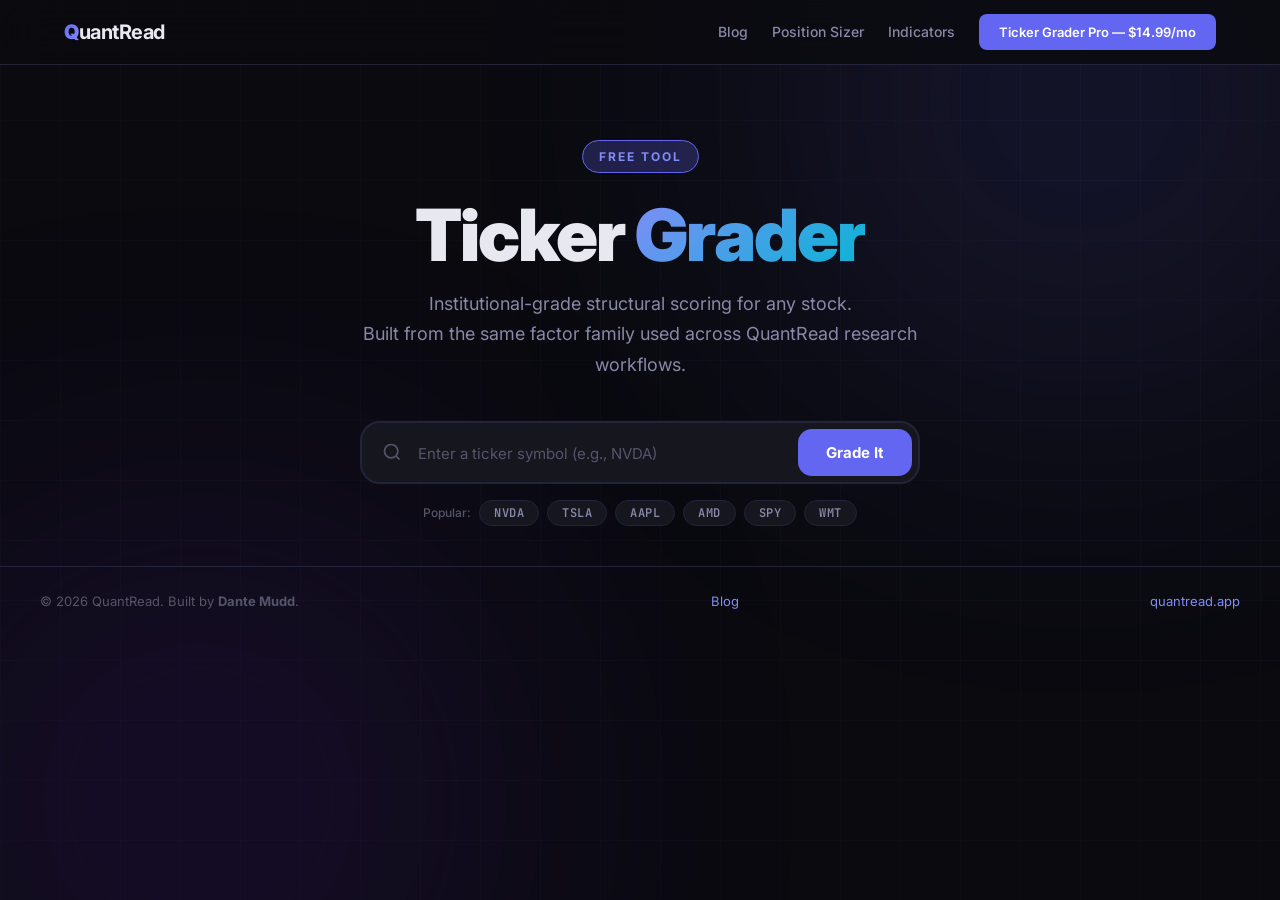
<file: static/index.html>
<!DOCTYPE html>
<html lang="en">
<head>
    <meta charset="UTF-8">
    <meta name="viewport" content="width=device-width, initial-scale=1.0">
    <title>QuantRead Ticker Grader — Free Stock Analysis Tool</title>
    <meta name="description" content="Grade any stock with an institutional-grade structural score. 3 free grades daily using the same factor family as QuantRead research workflows. EMA Ribbon, RVOL, RSI, ATR analysis in seconds.">
    <link rel="preconnect" href="https://fonts.googleapis.com">
    <link href="https://fonts.googleapis.com/css2?family=Inter:wght@300;400;500;600;700;800;900&family=JetBrains+Mono:wght@400;500;600&display=swap" rel="stylesheet">
    <link rel="stylesheet" href="/static/style.css?v=3">
</head>
<body>
    <!-- Background Effects -->
    <div class="bg-grid"></div>
    <div class="bg-glow bg-glow-1"></div>
    <div class="bg-glow bg-glow-2"></div>

    <!-- Nav -->
    <nav class="nav" id="nav">
        <div class="nav-inner">
            <a href="https://quantread.app" class="nav-logo">
                <span class="logo-q">Q</span>uantRead
            </a>
            <div class="nav-links">
                <a href="/blog" class="nav-link">Blog</a>
                <a href="https://quantread-position-sizer.onrender.com" class="nav-link">Position Sizer</a>
                <a href="https://quantread.app/indicators" class="nav-link">Indicators</a>
                <a href="https://quantread.app/indicators#ticker-grader-pro" class="nav-cta">Ticker Grader Pro — $14.99/mo</a>
            </div>
        </div>
    </nav>

    <!-- Hero -->
    <section class="hero">
        <div class="hero-badge">FREE TOOL</div>
        <h1 class="hero-title">
            Ticker <span class="gradient-text">Grader</span>
        </h1>
        <p class="hero-subtitle">
            Institutional-grade structural scoring for any stock. <br>
            Built from the same factor family used across QuantRead research workflows.
        </p>

        <!-- Search -->
        <div class="search-container" id="search-container">
            <div class="search-box">
                <div class="search-icon">
                    <svg width="20" height="20" viewBox="0 0 24 24" fill="none" stroke="currentColor" stroke-width="2">
                        <circle cx="11" cy="11" r="8"/><path d="m21 21-4.35-4.35"/>
                    </svg>
                </div>
                <input
                    type="text"
                    id="ticker-input"
                    class="search-input"
                    placeholder="Enter a ticker symbol (e.g., NVDA)"
                    maxlength="10"
                    autocomplete="off"
                    spellcheck="false"
                >
                <button id="grade-btn" class="search-btn" onclick="gradeIt()">
                    <span class="btn-text">Grade It</span>
                    <span class="btn-loader" id="btn-loader"></span>
                </button>
            </div>
            <div class="popular-tickers">
                <span class="popular-label">Popular:</span>
                <button class="ticker-chip" onclick="quickGrade('NVDA')">NVDA</button>
                <button class="ticker-chip" onclick="quickGrade('TSLA')">TSLA</button>
                <button class="ticker-chip" onclick="quickGrade('AAPL')">AAPL</button>
                <button class="ticker-chip" onclick="quickGrade('AMD')">AMD</button>
                <button class="ticker-chip" onclick="quickGrade('SPY')">SPY</button>
                <button class="ticker-chip" onclick="quickGrade('WMT')">WMT</button>
            </div>
        </div>
    </section>

    <!-- Error -->
    <div class="error-banner" id="error-banner">
        <span id="error-text"></span>
    </div>

    <!-- Results -->
    <section class="results-section" id="results" style="display:none;">
        <!-- Header Card -->
        <div class="result-header">
            <div class="result-header-left">
                <div class="ticker-badge" id="res-ticker">NVDA</div>
                <div class="company-info">
                    <h2 id="res-company">NVIDIA Corporation</h2>
                    <div class="company-meta">
                        <span id="res-sector">Technology</span>
                        <span class="meta-dot">·</span>
                        <span id="res-mcap">$3.2T</span>
                    </div>
                </div>
            </div>
            <div class="result-header-right">
                <div class="price-display">
                    <span class="price-value" id="res-price">$142.85</span>
                    <span class="price-change" id="res-change">+$2.15 (+1.53%)</span>
                </div>
            </div>
        </div>

        <!-- Grade Card -->
        <div class="grade-card">
            <div class="grade-ring-container">
                <svg class="grade-ring" viewBox="0 0 140 140">
                    <circle class="grade-ring-bg" cx="70" cy="70" r="62"/>
                    <circle class="grade-ring-fill" id="grade-ring-fill" cx="70" cy="70" r="62"
                        stroke-dasharray="389.56"
                        stroke-dashoffset="389.56"/>
                </svg>
                <div class="grade-inner">
                    <span class="grade-letter" id="res-grade">A</span>
                    <span class="grade-score" id="res-score">85</span>
                </div>
            </div>
            <div class="grade-details">
                <div class="grade-verdict" id="res-verdict">Strong Setup — High Conviction</div>
                <p class="grade-explain">
                    This score is calculated from a structural factor-family model
                    used across QuantRead research and chart workflows. It combines relative strength,
                    EMA ribbon structure, volume confirmation, Ichimoku baseline, and ATR cloud analysis.
                </p>
                <div id="grade-data-source" style="display:none; margin-top:8px;">
                    <span id="data-source-badge" class="" style="font-size:11px; padding:3px 8px; border-radius:6px; font-weight:600;"></span>
                </div>
                <div id="rsi-penalty-banner" style="display:none; margin-top:10px; padding:8px 12px; background:rgba(239,68,68,0.12); border:1px solid rgba(239,68,68,0.3); border-radius:8px; font-size:12px; color:#f87171;">
                    ⚠️ <strong>RSI Overbought (&gt;75)</strong> — This structural score applies a 0.50x penalty.
                </div>
                <div id="time-qualifier" style="display:none; margin-top:10px; padding:8px 12px; background:rgba(156,163,175,0.08); border:1px solid rgba(156,163,175,0.2); border-radius:8px; font-size:11px; color:#9ca3af; line-height:1.5;">
                    <strong>⏱ Timing Note:</strong> This tool grades structural quality using available market data. The QuantRead Pine Script indicator provides real-time candle-by-candle timing on your TradingView chart and may show a different conviction grade based on live price action. For execution-level precision, always confirm with the Pine Script.
                </div>
            </div>
        </div>

        <!-- Usage Counter -->
        <div class="usage-counter ok" id="usage-counter">
            <span class="usage-dots">●●●</span> 3/3 free grades remaining today
        </div>

        <!-- Indicator Grid (Gated) -->
        <div class="indicators-gated">
            <!-- Blur Overlay + Upgrade CTA -->
            <div class="blur-upgrade-overlay" id="blur-overlay" style="display:none;">
                <div class="blur-upgrade-card">
                    <div class="blur-lock-icon">🔒</div>
                    <h3>Daily Limit Reached</h3>
                    <p>You've used all 3 free grades today. Upgrade to Pro for unlimited access to the full indicator breakdown.</p>
                    <a href="https://quantread.app/indicators#ticker-grader-pro" class="blur-upgrade-btn">
                        Unlock Unlimited Grades — $14.99/mo
                        <svg width="18" height="18" viewBox="0 0 24 24" fill="none" stroke="currentColor" stroke-width="2"><path d="M5 12h14M12 5l7 7-7 7"/></svg>
                    </a>
                    <span class="blur-upgrade-sub">Cancel anytime · Resets daily at midnight</span>

                    <!-- Pro Verification -->
                    <div class="verify-pro-section" id="verify-pro-section">
                        <button class="verify-pro-toggle" id="verify-pro-toggle" onclick="toggleVerifyForm()">Already a subscriber? Verify your email →</button>
                        <div class="verify-pro-form" id="verify-pro-form" style="display:none;">
                            <div class="verify-input-row">
                                <input type="email" id="verify-email-input" class="verify-email-input" placeholder="Enter your Stripe email" autocomplete="email">
                                <button class="verify-submit-btn" id="verify-submit-btn" onclick="verifyPro()">Verify</button>
                            </div>
                            <div class="verify-status" id="verify-status"></div>
                        </div>
                    </div>
                </div>
            </div>

        <div class="indicators-grid">
            <!-- RS vs SPY (highest weighted factor — matches trading agent) -->
            <div class="indicator-card" id="ind-rs">
                <div class="ind-header">
                    <span class="ind-icon">💪</span>
                    <span class="ind-title">RS vs SPY</span>
                    <span class="ind-badge" id="ind-rs-label">NEUTRAL</span>
                </div>
                <div class="ind-values">
                    <div class="ind-row"><span>20-Day Ratio</span><span id="ind-rs-val">—</span></div>
                    <div class="ind-row"><span>Strength</span><span id="ind-rs-strength">—</span></div>
                </div>
                <div class="ind-bar-container">
                    <div class="ind-bar" id="ind-rs-bar" style="width:0%"></div>
                </div>
            </div>

            <!-- EMA Ribbon -->
            <div class="indicator-card" id="ind-ribbon">
                <div class="ind-header">
                    <span class="ind-icon">📊</span>
                    <span class="ind-title">EMA Ribbon</span>
                    <span class="ind-badge" id="ind-ribbon-status">BULL</span>
                </div>
                <div class="ind-values">
                    <div class="ind-row"><span>EMA 8</span><span id="ind-ema8">—</span></div>
                    <div class="ind-row"><span>EMA 21</span><span id="ind-ema21">—</span></div>
                    <div class="ind-row"><span>EMA 34</span><span id="ind-ema34">—</span></div>
                    <div class="ind-row"><span>Data Source</span><span id="ind-ribbon-src">—</span></div>
                </div>
                <div class="ind-bar-container">
                    <div class="ind-bar" id="ind-ribbon-bar" style="width:0%"></div>
                </div>
            </div>

            <!-- RVOL -->
            <div class="indicator-card" id="ind-rvol">
                <div class="ind-header">
                    <span class="ind-icon">📈</span>
                    <span class="ind-title">Relative Volume</span>
                    <span class="ind-badge" id="ind-rvol-val">1.0x</span>
                </div>
                <div class="ind-values">
                    <div class="ind-row"><span>Current Vol</span><span id="ind-cvol">—</span></div>
                    <div class="ind-row"><span id="ind-avol-label">Avg Vol (20d)</span><span id="ind-avol">—</span></div>
                </div>
                <div class="ind-bar-container">
                    <div class="ind-bar" id="ind-rvol-bar" style="width:0%"></div>
                </div>
            </div>

            <!-- RSI -->
            <div class="indicator-card" id="ind-rsi">
                <div class="ind-header">
                    <span class="ind-icon">⚡</span>
                    <span class="ind-title">RSI (14)</span>
                    <span class="ind-badge" id="ind-rsi-label">BULLISH</span>
                </div>
                <div class="ind-values">
                    <div class="ind-row"><span>RSI Value</span><span id="ind-rsi-val">—</span></div>
                    <div class="ind-row"><span>Zone</span><span id="ind-rsi-zone">—</span></div>
                </div>
                <div class="ind-bar-container">
                    <div class="ind-bar" id="ind-rsi-bar" style="width:0%"></div>
                </div>
            </div>

            <!-- ATR -->
            <div class="indicator-card" id="ind-atr">
                <div class="ind-header">
                    <span class="ind-icon">🎯</span>
                    <span class="ind-title">ATR Expansion</span>
                    <span class="ind-badge" id="ind-atr-pct">—</span>
                </div>
                <div class="ind-values">
                    <div class="ind-row"><span>ATR (14)</span><span id="ind-atr-val">—</span></div>
                    <div class="ind-row"><span>% of Price</span><span id="ind-atr-pctval">—</span></div>
                </div>
                <div class="ind-bar-container">
                    <div class="ind-bar" id="ind-atr-bar" style="width:0%"></div>
                </div>
            </div>

            <!-- Ichimoku -->
            <div class="indicator-card" id="ind-ichi">
                <div class="ind-header">
                    <span class="ind-icon">🏔️</span>
                    <span class="ind-title">Ichimoku Baseline</span>
                    <span class="ind-badge" id="ind-ichi-status">—</span>
                </div>
                <div class="ind-values">
                    <div class="ind-row"><span>Kijun-sen</span><span id="ind-ichi-val">—</span></div>
                </div>
                <div class="ind-bar-container">
                    <div class="ind-bar" id="ind-ichi-bar" style="width:0%"></div>
                </div>
            </div>

            <!-- Cloud -->
            <div class="indicator-card" id="ind-cloud">
                <div class="ind-header">
                    <span class="ind-icon">☁️</span>
                    <span class="ind-title">ATR Cloud</span>
                    <span class="ind-badge" id="ind-cloud-status">—</span>
                </div>
                <div class="ind-values">
                    <div class="ind-row"><span>Cloud Range</span><span id="ind-cloud-range">—</span></div>
                    <div class="ind-row"><span>Daily Open</span><span id="ind-cloud-open">—</span></div>
                </div>
            </div>
        </div>
        </div> <!-- /indicators-gated -->

        <!-- How To Read Your Grade -->
        <div class="interpret-section" id="interpret-section">
            <div class="interpret-header">
                <span class="interpret-icon">🧭</span>
                <h2 class="interpret-title">How To Read Your Grade</h2>
                <p class="interpret-subtitle">
                    This grade measures real-time structural quality — trend, volume, momentum, and volatility.
                    Here's what it means for your style of trading.
                </p>
            </div>
            <div class="interpret-grid">
                <!-- Day Trader -->
                <div class="interpret-card card-day">
                    <div class="interpret-card-badge day">DAY TRADER</div>
                    <h3 class="interpret-card-title">⚡ Built for you</h3>
                    <p class="interpret-card-text">
                        This grade is computed from the same structural factor family used across QuantRead analysis tools.
                        An <strong>"A"</strong> or <strong>"B"</strong> grade means the stock has the structural conditions
                        right now for a directional move — volume is confirming, trend is aligned, and the entry zone is active.
                    </p>
                    <div class="interpret-card-action">
                        <span class="action-label green">A / B Grade →</span> Actively look for entries
                    </div>
                    <div class="interpret-card-action">
                        <span class="action-label red">D / F Grade →</span> Stay away — something is broken
                    </div>
                </div>

                <!-- Scalper -->
                <div class="interpret-card card-scalper">
                    <div class="interpret-card-badge scalper">SCALPER</div>
                    <h3 class="interpret-card-title">🎯 Use it as a filter</h3>
                    <p class="interpret-card-text">
                        The grade tells you <em>which stocks to sit on</em>, not where to enter.
                        High-graded tickers have the ATR (range) and RVOL (liquidity) you need for clean fills
                        and meaningful price movement. Use it to build your morning watchlist, then execute on your own charts.
                    </p>
                    <div class="interpret-card-action">
                        <span class="action-label green">A / B Grade →</span> Add to scalp watchlist
                    </div>
                    <div class="interpret-card-action">
                        <span class="action-label red">D / F Grade →</span> No range, no volume — skip it
                    </div>
                </div>

                <!-- Swing Trader -->
                <div class="interpret-card card-swing">
                    <div class="interpret-card-badge swing">SWING TRADER</div>
                    <h3 class="interpret-card-title">📊 Use it as confirmation</h3>
                    <p class="interpret-card-text">
                        This grade is optimized for intraday conditions, not multi-day holds. But the EMA ribbon,
                        relative strength, and volume signals <em>are</em> relevant to your thesis. If you already have a
                        daily chart setup and the Ticker Grader also grades it highly on entry day — that's confluence.
                    </p>
                    <div class="interpret-card-action">
                        <span class="action-label green">A / B Grade →</span> Confirms your daily setup
                    </div>
                    <div class="interpret-card-action">
                        <span class="action-label yellow">C Grade →</span> Proceed with your own analysis
                    </div>
                </div>
            </div>
        </div>

        <!-- CTA -->
        <div class="cta-section">
            <div class="cta-divider"></div>
            <h2 class="cta-title">Want the <span class="gradient-text">exact entry & exit signals</span> on your own chart?</h2>
            <p class="cta-subtitle">
                This free grader shows you the conviction score. The full QuantRead Indicator Suite
                gives you the <strong>live EMA Ribbon, ATR Levels, Trigger Cloud, and Volume Profile</strong>
                directly on your TradingView charts — with full Pine Script source code.
            </p>
            <div class="cta-features">
                <div class="cta-feature">✅ Full Pine Script source code</div>
                <div class="cta-feature">✅ Included with the Pro Bundle — $49/mo</div>
                <div class="cta-feature">✅ No black box — see every line of logic</div>
                <div class="cta-feature">✅ Plus real-time alerts & premarket intel</div>
            </div>
            <a href="https://im.page/quantread" class="cta-button" id="cta-buy" target="_blank" rel="noopener noreferrer">
                Get the Pro Bundle — $49/mo
                <svg width="20" height="20" viewBox="0 0 24 24" fill="none" stroke="currentColor" stroke-width="2">
                    <path d="M5 12h14M12 5l7 7-7 7"/>
                </svg>
            </a>
            <p class="cta-guarantee">Cancel anytime. No contracts. No hidden fees.</p>
        </div>
    </section>

    <!-- Footer -->
    <footer class="footer">
        <div class="footer-inner">
            <span>© 2026 QuantRead. Built by <strong>Dante Mudd</strong>.</span>
            <a href="/blog">Blog</a>
            <a href="https://quantread.app">quantread.app</a>
        </div>
    </footer>

    <!-- Upgrade Modal -->
    <div class="upgrade-modal" id="upgrade-modal">
        <div class="upgrade-modal-card">
            <button class="upgrade-modal-close" onclick="closeUpgradeModal()">&times;</button>
            <div class="upgrade-modal-icon">⚡</div>
            <h2>Unlock Ticker Grader Pro</h2>
            <p class="upgrade-modal-text">
                Get unlimited conviction grades with the full 7-factor indicator breakdown.
                See exactly what's driving each stock's score.
            </p>
            <div class="upgrade-modal-features">
                <div class="upgrade-feat">✅ Unlimited daily grades</div>
                <div class="upgrade-feat">✅ Full EMA Ribbon, RVOL, RSI, ATR breakdown</div>
                <div class="upgrade-feat">✅ Trading style interpretation guide</div>
                <div class="upgrade-feat">✅ Priority API speed</div>
            </div>
            <a href="https://quantread.app/indicators#ticker-grader-pro" class="upgrade-modal-btn">
                Get Pro — $14.99/mo
            </a>
            <p class="upgrade-modal-guarantee">30-day money-back guarantee. Cancel anytime.</p>
        </div>
    </div>

    <script src="/static/app.js?v=3"></script>
</body>
</html>
</file>
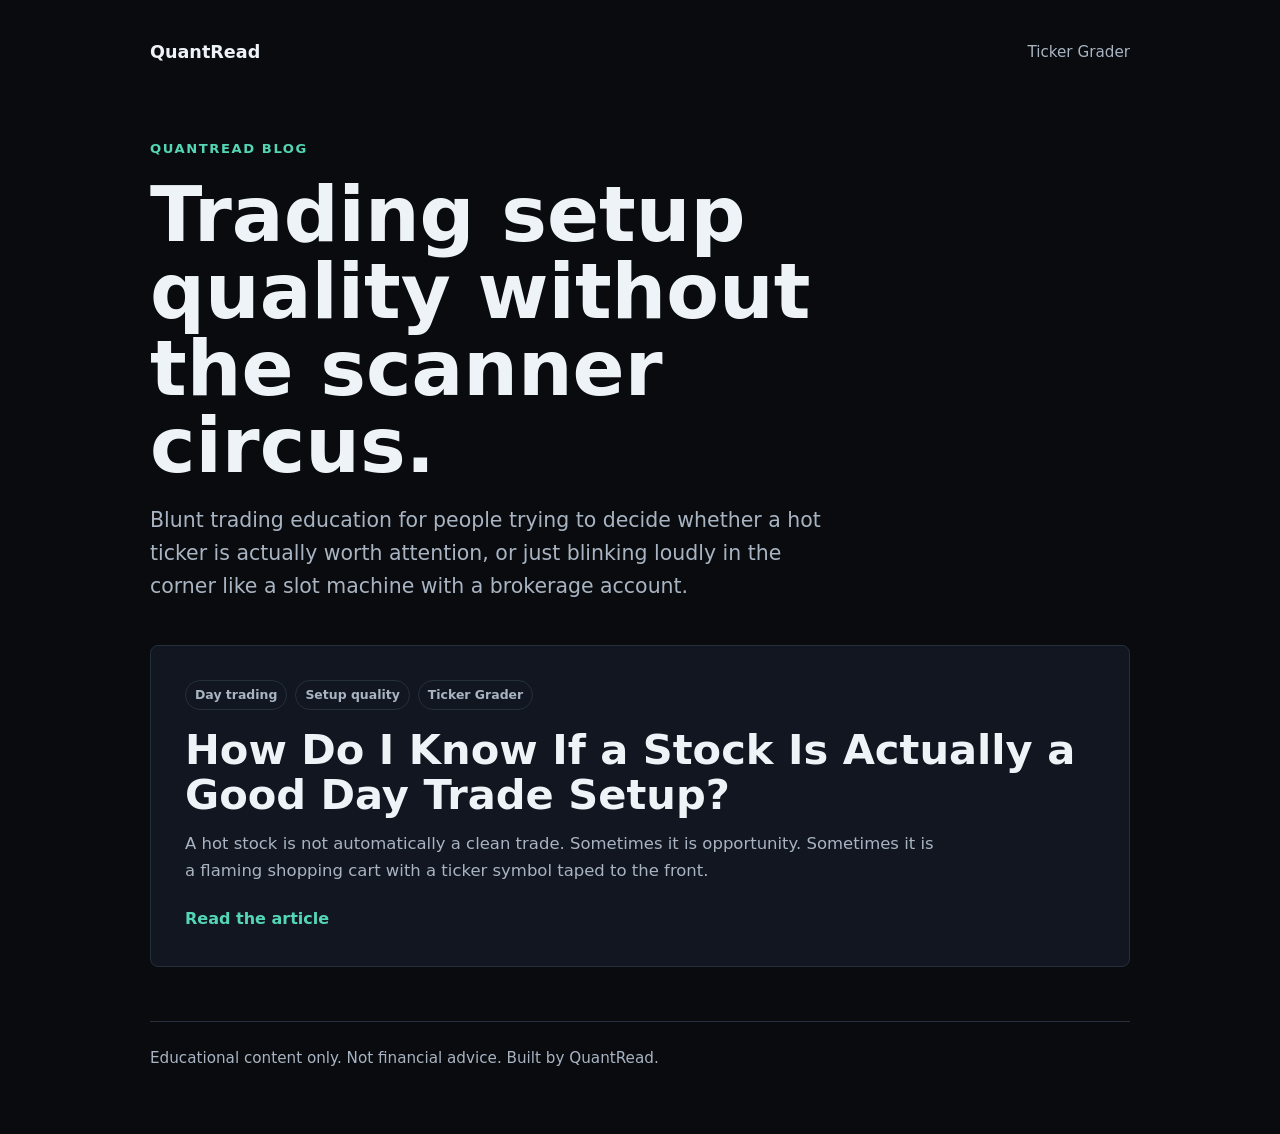
<file: static/blog/index.html>
<!doctype html>
<html lang="en">
<head>
  <meta charset="utf-8">
  <meta name="viewport" content="width=device-width, initial-scale=1">
  <title>QuantRead Blog | Trading Setup Quality, Ticker Grader, and Scanner Sanity Checks</title>
  <meta name="description" content="Trading education from QuantRead: setup quality, scanner sanity checks, Ticker Grader workflows, trend, volume, RSI, ATR, and relative strength.">
  <link rel="canonical" href="https://quantread.app/blog">
  <style>
    :root {
      color-scheme: dark;
      --bg: #090b0f;
      --panel: #111620;
      --text: #eef3f8;
      --muted: #a9b4c2;
      --line: #25303c;
      --accent: #54d6b5;
      --accent-2: #8ab4ff;
    }

    * {
      box-sizing: border-box;
    }

    body {
      margin: 0;
      background: var(--bg);
      color: var(--text);
      font-family: Inter, ui-sans-serif, system-ui, -apple-system, BlinkMacSystemFont, "Segoe UI", sans-serif;
      line-height: 1.6;
    }

    .wrap {
      width: min(980px, calc(100% - 32px));
      margin: 0 auto;
      padding: 38px 0 64px;
    }

    nav {
      display: flex;
      align-items: center;
      justify-content: space-between;
      gap: 18px;
      margin-bottom: 72px;
    }

    .logo,
    nav a {
      color: var(--text);
      text-decoration: none;
    }

    .logo {
      font-weight: 850;
      font-size: 1.1rem;
    }

    nav a:not(.logo) {
      color: var(--muted);
      font-size: 0.95rem;
    }

    header {
      max-width: 820px;
      margin-bottom: 42px;
    }

    .eyebrow {
      color: var(--accent);
      font-size: 0.82rem;
      font-weight: 850;
      letter-spacing: 0.12em;
      text-transform: uppercase;
      margin-bottom: 18px;
    }

    h1 {
      font-size: clamp(2.4rem, 6vw, 5rem);
      line-height: 1;
      letter-spacing: 0;
      margin: 0 0 20px;
    }

    .dek {
      color: var(--muted);
      font-size: clamp(1.08rem, 2vw, 1.28rem);
      max-width: 700px;
      margin: 0;
    }

    .article-card {
      display: block;
      color: inherit;
      text-decoration: none;
      background: var(--panel);
      border: 1px solid var(--line);
      border-radius: 8px;
      padding: clamp(22px, 5vw, 34px);
      transition: border-color 0.18s ease, transform 0.18s ease;
    }

    .article-card:hover {
      border-color: rgba(84, 214, 181, 0.55);
      transform: translateY(-2px);
    }

    .tag-row {
      display: flex;
      flex-wrap: wrap;
      gap: 8px;
      margin-bottom: 18px;
    }

    .tag {
      border: 1px solid var(--line);
      border-radius: 999px;
      color: var(--muted);
      font-size: 0.78rem;
      font-weight: 700;
      padding: 4px 9px;
    }

    h2 {
      font-size: clamp(1.65rem, 4vw, 2.6rem);
      line-height: 1.08;
      margin: 0 0 14px;
    }

    .summary {
      color: var(--muted);
      font-size: 1.03rem;
      max-width: 760px;
      margin: 0 0 22px;
    }

    .read {
      color: var(--accent);
      font-weight: 850;
    }

    footer {
      color: var(--muted);
      border-top: 1px solid var(--line);
      margin-top: 54px;
      padding-top: 24px;
      font-size: 0.95rem;
    }

    @media (max-width: 640px) {
      nav {
        align-items: flex-start;
        flex-direction: column;
        margin-bottom: 48px;
      }
    }
  </style>
</head>
<body>
  <main class="wrap">
    <nav>
      <a class="logo" href="/">QuantRead</a>
      <a href="/">Ticker Grader</a>
    </nav>

    <header>
      <div class="eyebrow">QuantRead Blog</div>
      <h1>Trading setup quality without the scanner circus.</h1>
      <p class="dek">Blunt trading education for people trying to decide whether a hot ticker is actually worth attention, or just blinking loudly in the corner like a slot machine with a brokerage account.</p>
    </header>

    <a class="article-card" href="/blog/how-do-i-know-if-a-stock-is-actually-a-good-day-trade-setup">
      <div class="tag-row">
        <span class="tag">Day trading</span>
        <span class="tag">Setup quality</span>
        <span class="tag">Ticker Grader</span>
      </div>
      <h2>How Do I Know If a Stock Is Actually a Good Day Trade Setup?</h2>
      <p class="summary">A hot stock is not automatically a clean trade. Sometimes it is opportunity. Sometimes it is a flaming shopping cart with a ticker symbol taped to the front.</p>
      <span class="read">Read the article</span>
    </a>

    <footer>
      Educational content only. Not financial advice. Built by QuantRead.
    </footer>
  </main>
</body>
</html>
</file>
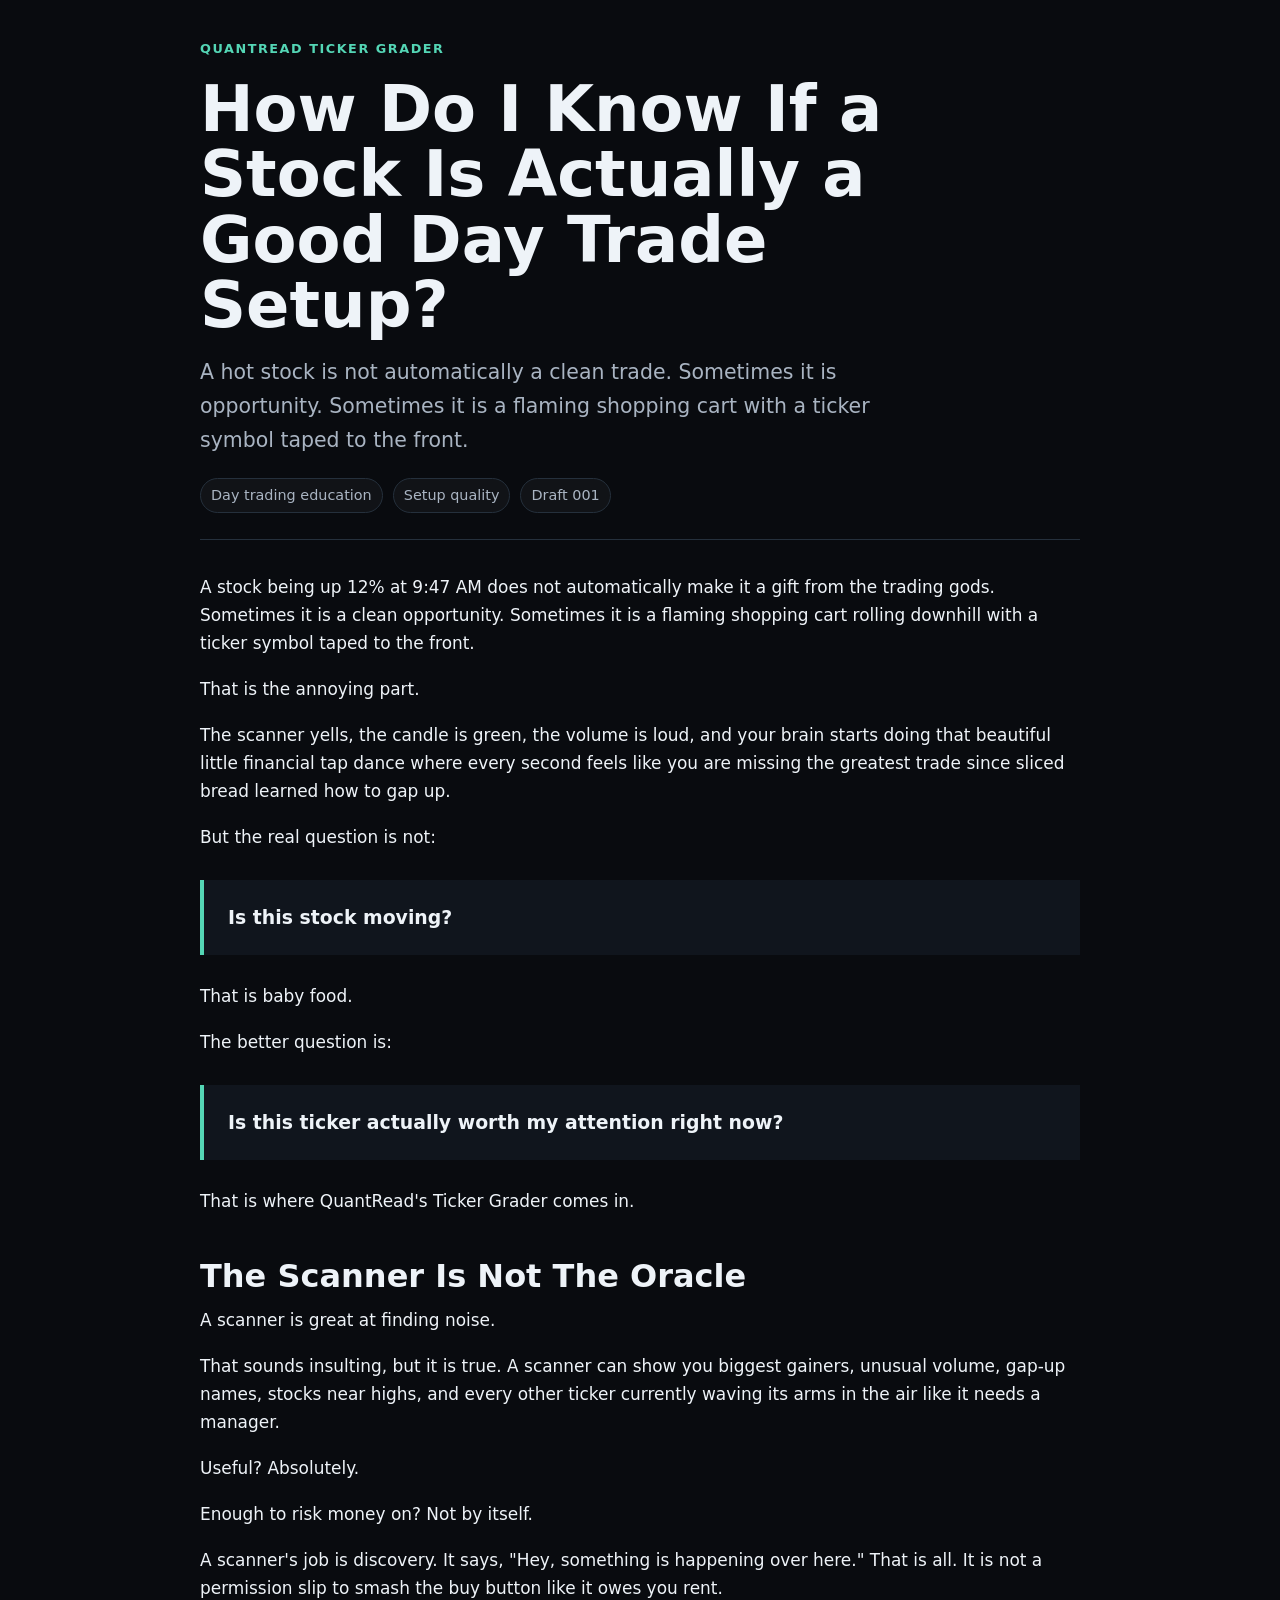
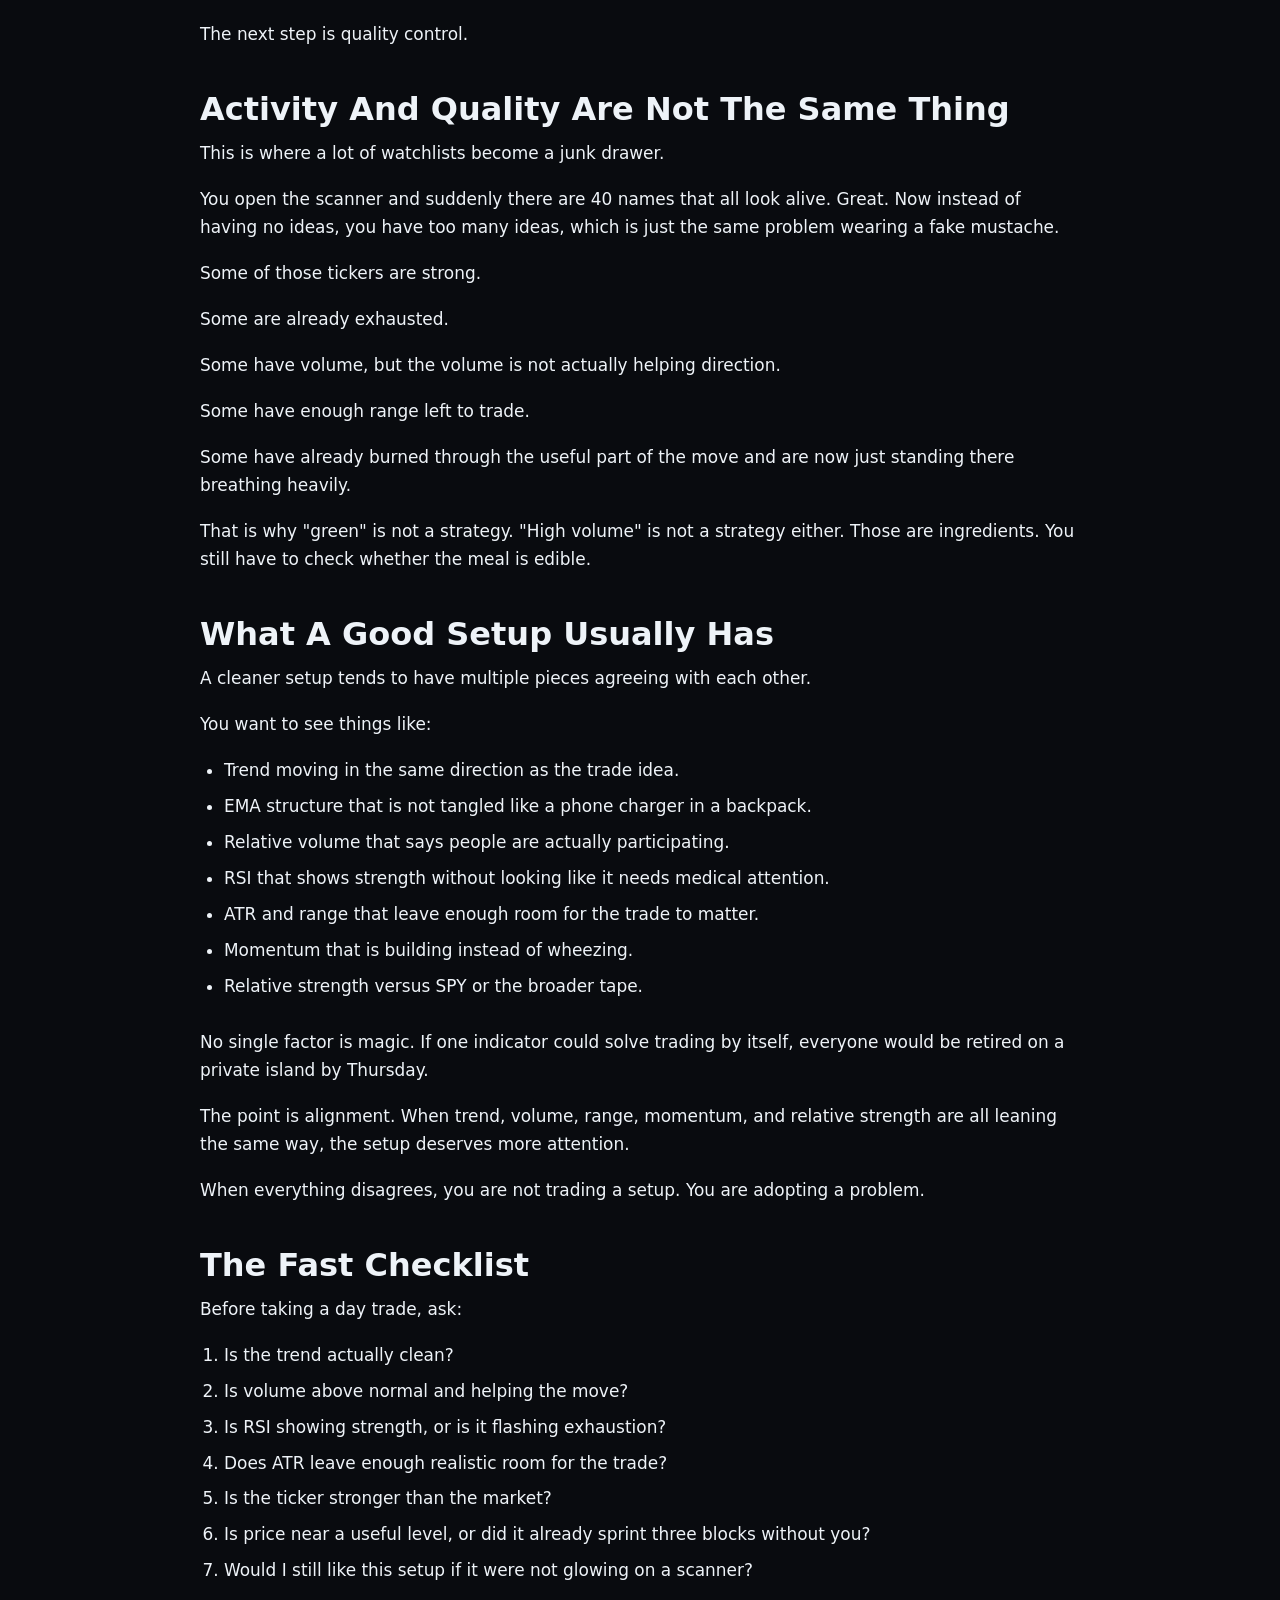
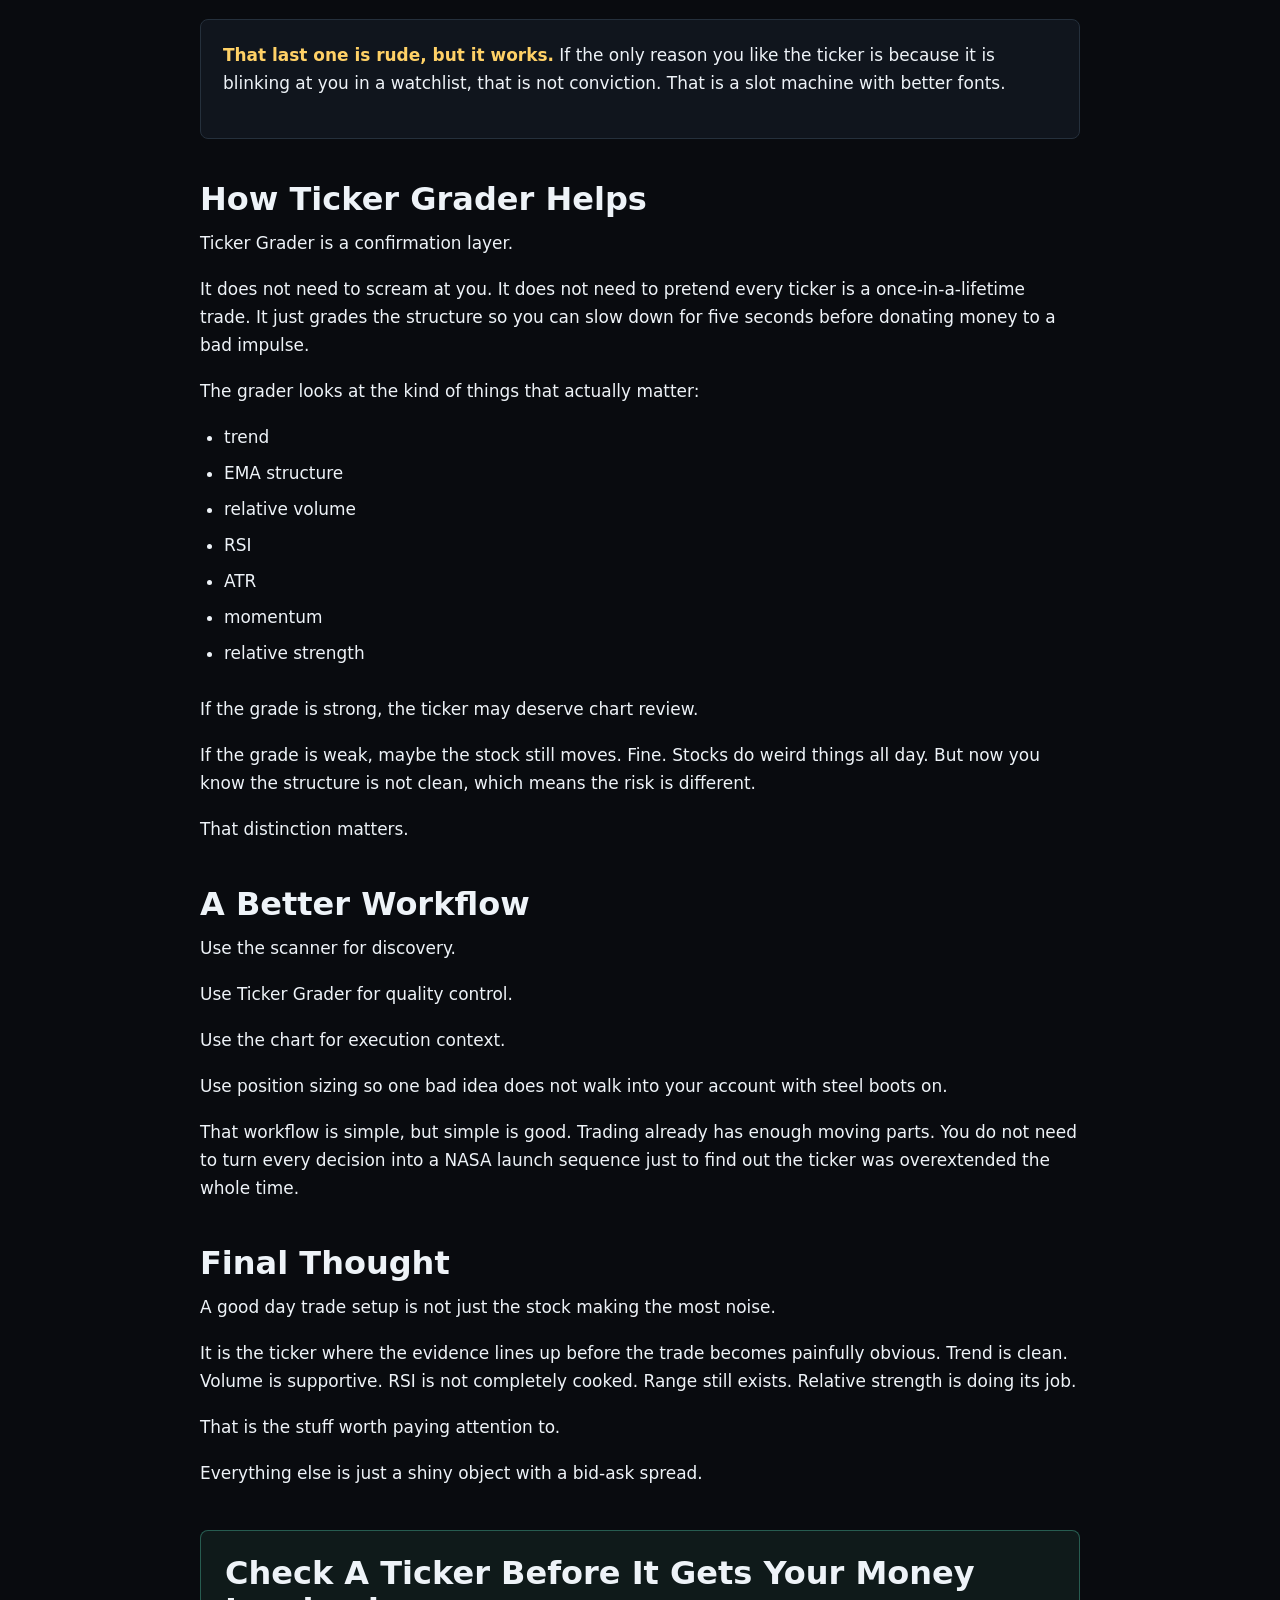
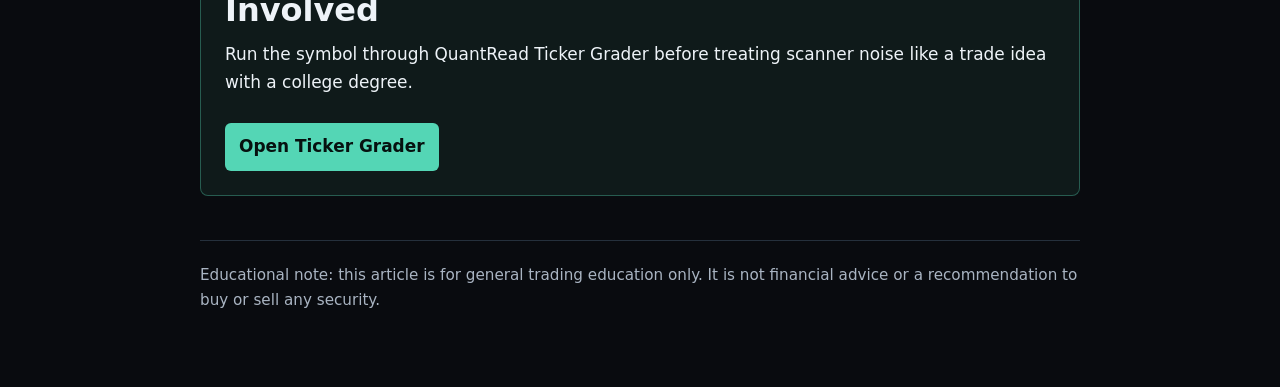
<file: static/blog/how-do-i-know-if-a-stock-is-actually-a-good-day-trade-setup.html>
<!doctype html>
<html lang="en">
<head>
  <meta charset="utf-8">
  <meta name="viewport" content="width=device-width, initial-scale=1">
  <title>How Do I Know If a Stock Is Actually a Good Day Trade Setup? | QuantRead</title>
  <meta name="description" content="A blunt, practical guide to checking whether a hot stock is actually a clean day trade setup, using trend, volume, RSI, ATR, momentum, and relative strength.">
  <link rel="canonical" href="https://quantread.app/blog/how-do-i-know-if-a-stock-is-actually-a-good-day-trade-setup">
  <style>
    :root {
      color-scheme: dark;
      --bg: #090b0f;
      --panel: #10151d;
      --text: #eef3f8;
      --muted: #a9b4c2;
      --line: #25303c;
      --accent: #54d6b5;
      --accent-2: #8ab4ff;
      --warning: #ffd166;
    }

    * {
      box-sizing: border-box;
    }

    body {
      margin: 0;
      background: var(--bg);
      color: var(--text);
      font-family: Inter, ui-sans-serif, system-ui, -apple-system, BlinkMacSystemFont, "Segoe UI", sans-serif;
      line-height: 1.65;
    }

    .wrap {
      width: min(880px, calc(100% - 32px));
      margin: 0 auto;
      padding: 38px 0 56px;
    }

    header {
      border-bottom: 1px solid var(--line);
      padding-bottom: 26px;
      margin-bottom: 34px;
    }

    .brand {
      color: var(--accent);
      font-size: 0.8rem;
      font-weight: 800;
      letter-spacing: 0.12em;
      text-transform: uppercase;
      margin-bottom: 18px;
    }

    h1 {
      font-size: clamp(2.1rem, 5vw, 4.3rem);
      line-height: 1.02;
      letter-spacing: 0;
      margin: 0 0 18px;
      max-width: 820px;
    }

    .dek {
      color: var(--muted);
      font-size: clamp(1.05rem, 2vw, 1.28rem);
      max-width: 720px;
      margin: 0;
    }

    .meta {
      display: flex;
      flex-wrap: wrap;
      gap: 10px;
      margin-top: 20px;
      color: var(--muted);
      font-size: 0.9rem;
    }

    .pill {
      border: 1px solid var(--line);
      border-radius: 999px;
      padding: 5px 10px;
      background: rgba(255, 255, 255, 0.03);
    }

    article {
      font-size: 1.06rem;
    }

    h2 {
      font-size: clamp(1.45rem, 3vw, 2rem);
      line-height: 1.16;
      margin: 42px 0 12px;
    }

    p {
      margin: 0 0 18px;
    }

    blockquote {
      margin: 28px 0;
      padding: 22px 24px;
      background: var(--panel);
      border-left: 4px solid var(--accent);
      color: var(--text);
      font-size: 1.18rem;
      font-weight: 750;
    }

    ul,
    ol {
      margin: 16px 0 28px;
      padding-left: 24px;
    }

    li {
      margin: 8px 0;
    }

    .callout {
      margin: 34px 0;
      padding: 22px;
      border: 1px solid var(--line);
      background: var(--panel);
      border-radius: 8px;
    }

    .callout strong {
      color: var(--warning);
    }

    .cta {
      margin-top: 42px;
      padding: 24px;
      background: #0f1a1a;
      border: 1px solid rgba(84, 214, 181, 0.35);
      border-radius: 8px;
    }

    .cta h2 {
      margin-top: 0;
    }

    .cta a {
      display: inline-flex;
      align-items: center;
      color: #06110f;
      background: var(--accent);
      text-decoration: none;
      font-weight: 800;
      padding: 10px 14px;
      border-radius: 6px;
      margin-top: 8px;
    }

    .note {
      color: var(--muted);
      border-top: 1px solid var(--line);
      margin-top: 44px;
      padding-top: 22px;
      font-size: 0.95rem;
    }
  </style>
</head>
<body>
  <main class="wrap">
    <header>
      <div class="brand">QuantRead Ticker Grader</div>
      <h1>How Do I Know If a Stock Is Actually a Good Day Trade Setup?</h1>
      <p class="dek">A hot stock is not automatically a clean trade. Sometimes it is opportunity. Sometimes it is a flaming shopping cart with a ticker symbol taped to the front.</p>
      <div class="meta">
        <span class="pill">Day trading education</span>
        <span class="pill">Setup quality</span>
        <span class="pill">Draft 001</span>
      </div>
    </header>

    <article>
      <p>A stock being up 12% at 9:47 AM does not automatically make it a gift from the trading gods. Sometimes it is a clean opportunity. Sometimes it is a flaming shopping cart rolling downhill with a ticker symbol taped to the front.</p>

      <p>That is the annoying part.</p>

      <p>The scanner yells, the candle is green, the volume is loud, and your brain starts doing that beautiful little financial tap dance where every second feels like you are missing the greatest trade since sliced bread learned how to gap up.</p>

      <p>But the real question is not:</p>

      <blockquote>Is this stock moving?</blockquote>

      <p>That is baby food.</p>

      <p>The better question is:</p>

      <blockquote>Is this ticker actually worth my attention right now?</blockquote>

      <p>That is where QuantRead's Ticker Grader comes in.</p>

      <h2>The Scanner Is Not The Oracle</h2>

      <p>A scanner is great at finding noise.</p>

      <p>That sounds insulting, but it is true. A scanner can show you biggest gainers, unusual volume, gap-up names, stocks near highs, and every other ticker currently waving its arms in the air like it needs a manager.</p>

      <p>Useful? Absolutely.</p>

      <p>Enough to risk money on? Not by itself.</p>

      <p>A scanner's job is discovery. It says, "Hey, something is happening over here." That is all. It is not a permission slip to smash the buy button like it owes you rent.</p>

      <p>The next step is quality control.</p>

      <h2>Activity And Quality Are Not The Same Thing</h2>

      <p>This is where a lot of watchlists become a junk drawer.</p>

      <p>You open the scanner and suddenly there are 40 names that all look alive. Great. Now instead of having no ideas, you have too many ideas, which is just the same problem wearing a fake mustache.</p>

      <p>Some of those tickers are strong.</p>

      <p>Some are already exhausted.</p>

      <p>Some have volume, but the volume is not actually helping direction.</p>

      <p>Some have enough range left to trade.</p>

      <p>Some have already burned through the useful part of the move and are now just standing there breathing heavily.</p>

      <p>That is why "green" is not a strategy. "High volume" is not a strategy either. Those are ingredients. You still have to check whether the meal is edible.</p>

      <h2>What A Good Setup Usually Has</h2>

      <p>A cleaner setup tends to have multiple pieces agreeing with each other.</p>

      <p>You want to see things like:</p>

      <ul>
        <li>Trend moving in the same direction as the trade idea.</li>
        <li>EMA structure that is not tangled like a phone charger in a backpack.</li>
        <li>Relative volume that says people are actually participating.</li>
        <li>RSI that shows strength without looking like it needs medical attention.</li>
        <li>ATR and range that leave enough room for the trade to matter.</li>
        <li>Momentum that is building instead of wheezing.</li>
        <li>Relative strength versus SPY or the broader tape.</li>
      </ul>

      <p>No single factor is magic. If one indicator could solve trading by itself, everyone would be retired on a private island by Thursday.</p>

      <p>The point is alignment. When trend, volume, range, momentum, and relative strength are all leaning the same way, the setup deserves more attention.</p>

      <p>When everything disagrees, you are not trading a setup. You are adopting a problem.</p>

      <h2>The Fast Checklist</h2>

      <p>Before taking a day trade, ask:</p>

      <ol>
        <li>Is the trend actually clean?</li>
        <li>Is volume above normal and helping the move?</li>
        <li>Is RSI showing strength, or is it flashing exhaustion?</li>
        <li>Does ATR leave enough realistic room for the trade?</li>
        <li>Is the ticker stronger than the market?</li>
        <li>Is price near a useful level, or did it already sprint three blocks without you?</li>
        <li>Would I still like this setup if it were not glowing on a scanner?</li>
      </ol>

      <div class="callout">
        <p><strong>That last one is rude, but it works.</strong> If the only reason you like the ticker is because it is blinking at you in a watchlist, that is not conviction. That is a slot machine with better fonts.</p>
      </div>

      <h2>How Ticker Grader Helps</h2>

      <p>Ticker Grader is a confirmation layer.</p>

      <p>It does not need to scream at you. It does not need to pretend every ticker is a once-in-a-lifetime trade. It just grades the structure so you can slow down for five seconds before donating money to a bad impulse.</p>

      <p>The grader looks at the kind of things that actually matter:</p>

      <ul>
        <li>trend</li>
        <li>EMA structure</li>
        <li>relative volume</li>
        <li>RSI</li>
        <li>ATR</li>
        <li>momentum</li>
        <li>relative strength</li>
      </ul>

      <p>If the grade is strong, the ticker may deserve chart review.</p>

      <p>If the grade is weak, maybe the stock still moves. Fine. Stocks do weird things all day. But now you know the structure is not clean, which means the risk is different.</p>

      <p>That distinction matters.</p>

      <h2>A Better Workflow</h2>

      <p>Use the scanner for discovery.</p>

      <p>Use Ticker Grader for quality control.</p>

      <p>Use the chart for execution context.</p>

      <p>Use position sizing so one bad idea does not walk into your account with steel boots on.</p>

      <p>That workflow is simple, but simple is good. Trading already has enough moving parts. You do not need to turn every decision into a NASA launch sequence just to find out the ticker was overextended the whole time.</p>

      <h2>Final Thought</h2>

      <p>A good day trade setup is not just the stock making the most noise.</p>

      <p>It is the ticker where the evidence lines up before the trade becomes painfully obvious. Trend is clean. Volume is supportive. RSI is not completely cooked. Range still exists. Relative strength is doing its job.</p>

      <p>That is the stuff worth paying attention to.</p>

      <p>Everything else is just a shiny object with a bid-ask spread.</p>

      <section class="cta">
        <h2>Check A Ticker Before It Gets Your Money Involved</h2>
        <p>Run the symbol through QuantRead Ticker Grader before treating scanner noise like a trade idea with a college degree.</p>
        <a href="/" rel="noreferrer">Open Ticker Grader</a>
      </section>

      <p class="note">Educational note: this article is for general trading education only. It is not financial advice or a recommendation to buy or sell any security.</p>
    </article>
  </main>
</body>
</html>
</file>
<file: static/style.css>
/* ═══════════════════════════════════════════════════════════
   QuantRead Ticker Grader — Premium Design System
   ═══════════════════════════════════════════════════════════ */

:root {
    --bg-primary: #0a0a0f;
    --bg-secondary: #111118;
    --bg-card: #16161f;
    --bg-card-hover: #1c1c28;
    --border: #23233a;
    --border-glow: #3b3bff20;

    --text-primary: #e8e8f0;
    --text-secondary: #8888a8;
    --text-muted: #55556a;

    --accent: #6366f1;
    --accent-bright: #818cf8;
    --accent-glow: #6366f140;
    --green: #22c55e;
    --green-dim: #22c55e30;
    --red: #ef4444;
    --red-dim: #ef444430;
    --yellow: #eab308;
    --yellow-dim: #eab30830;
    --cyan: #06b6d4;

    --radius: 12px;
    --radius-lg: 20px;
    --radius-xl: 28px;

    --font: 'Inter', -apple-system, BlinkMacSystemFont, sans-serif;
    --mono: 'JetBrains Mono', monospace;
}

* {
    margin: 0;
    padding: 0;
    box-sizing: border-box;
}

html {
    scroll-behavior: smooth;
}

body {
    background: var(--bg-primary);
    color: var(--text-primary);
    font-family: var(--font);
    line-height: 1.6;
    overflow-x: hidden;
    min-height: 100vh;
}

/* ─── Background Effects ─────────────────────────────────── */

.bg-grid {
    position: fixed;
    inset: 0;
    background-image:
        linear-gradient(var(--border) 1px, transparent 1px),
        linear-gradient(90deg, var(--border) 1px, transparent 1px);
    background-size: 60px 60px;
    opacity: 0.15;
    pointer-events: none;
    z-index: 0;
}

.bg-glow {
    position: fixed;
    width: 600px;
    height: 600px;
    border-radius: 50%;
    filter: blur(150px);
    opacity: 0.15;
    pointer-events: none;
    z-index: 0;
}

.bg-glow-1 {
    top: -200px;
    right: -100px;
    background: var(--accent);
}

.bg-glow-2 {
    bottom: -200px;
    left: -100px;
    background: #6d28d9;
}

/* ─── Nav ────────────────────────────────────────────────── */

.nav {
    position: fixed;
    top: 0;
    left: 0;
    right: 0;
    z-index: 100;
    background: rgba(10, 10, 15, 0.8);
    backdrop-filter: blur(20px);
    border-bottom: 1px solid var(--border);
}

.nav-inner {
    max-width: 1200px;
    margin: 0 auto;
    padding: 0 24px;
    height: 64px;
    display: flex;
    align-items: center;
    justify-content: space-between;
}

.nav-logo {
    font-size: 20px;
    font-weight: 700;
    color: var(--text-primary);
    text-decoration: none;
    letter-spacing: -0.5px;
}

.logo-q {
    background: linear-gradient(135deg, var(--accent), var(--accent-bright));
    -webkit-background-clip: text;
    -webkit-text-fill-color: transparent;
    font-weight: 900;
}

.nav-links {
    display: flex;
    align-items: center;
    gap: 24px;
}

.nav-link {
    color: var(--text-secondary);
    text-decoration: none;
    font-size: 14px;
    font-weight: 500;
    transition: color 0.2s;
}

.nav-link:hover {
    color: var(--text-primary);
}

.nav-cta {
    background: var(--accent);
    color: white;
    padding: 8px 20px;
    border-radius: 8px;
    text-decoration: none;
    font-size: 13px;
    font-weight: 600;
    transition: all 0.2s;
}

.nav-cta:hover {
    background: var(--accent-bright);
    transform: translateY(-1px);
    box-shadow: 0 4px 20px var(--accent-glow);
}

/* ─── Hero ───────────────────────────────────────────────── */

.hero {
    position: relative;
    z-index: 1;
    max-width: 800px;
    margin: 0 auto;
    padding: 140px 24px 40px;
    text-align: center;
}

.hero-badge {
    display: inline-block;
    padding: 6px 16px;
    background: var(--accent-glow);
    color: var(--accent-bright);
    font-size: 12px;
    font-weight: 700;
    letter-spacing: 2px;
    border-radius: 100px;
    border: 1px solid var(--accent);
    margin-bottom: 24px;
}

.hero-title {
    font-size: clamp(40px, 7vw, 72px);
    font-weight: 900;
    line-height: 1.05;
    letter-spacing: -2px;
    margin-bottom: 16px;
}

.gradient-text {
    background: linear-gradient(135deg, var(--accent-bright), var(--cyan), var(--accent));
    -webkit-background-clip: text;
    -webkit-text-fill-color: transparent;
    background-size: 200% 200%;
    animation: shimmer 4s ease-in-out infinite;
}

@keyframes shimmer {

    0%,
    100% {
        background-position: 0% 50%;
    }

    50% {
        background-position: 100% 50%;
    }
}

.hero-subtitle {
    font-size: 18px;
    color: var(--text-secondary);
    max-width: 560px;
    margin: 0 auto 40px;
    line-height: 1.7;
}

/* ─── Search ─────────────────────────────────────────────── */

.search-container {
    max-width: 560px;
    margin: 0 auto;
}

.search-box {
    display: flex;
    align-items: center;
    background: var(--bg-card);
    border: 2px solid var(--border);
    border-radius: var(--radius-lg);
    padding: 6px 6px 6px 20px;
    transition: all 0.3s;
}

.search-box:focus-within {
    border-color: var(--accent);
    box-shadow: 0 0 0 4px var(--accent-glow), 0 8px 40px rgba(0, 0, 0, 0.4);
}

.search-icon {
    color: var(--text-muted);
    display: flex;
    flex-shrink: 0;
}

.search-input {
    flex: 1;
    background: none;
    border: none;
    outline: none;
    color: var(--text-primary);
    font-family: var(--mono);
    font-size: 18px;
    font-weight: 600;
    padding: 12px 16px;
    text-transform: uppercase;
    letter-spacing: 1px;
}

.search-input::placeholder {
    text-transform: none;
    font-family: var(--font);
    font-weight: 400;
    font-size: 15px;
    letter-spacing: 0;
    color: var(--text-muted);
}

.search-btn {
    background: var(--accent);
    color: white;
    border: none;
    padding: 14px 28px;
    border-radius: 14px;
    font-family: var(--font);
    font-size: 15px;
    font-weight: 700;
    cursor: pointer;
    transition: all 0.2s;
    display: flex;
    align-items: center;
    gap: 8px;
    flex-shrink: 0;
}

.search-btn:hover {
    background: var(--accent-bright);
    transform: translateY(-1px);
    box-shadow: 0 4px 20px var(--accent-glow);
}

.search-btn:disabled {
    opacity: 0.6;
    cursor: not-allowed;
    transform: none;
}

.btn-loader {
    display: none;
    width: 16px;
    height: 16px;
    border: 2px solid rgba(255, 255, 255, 0.3);
    border-top-color: white;
    border-radius: 50%;
    animation: spin 0.6s linear infinite;
}

.search-btn.loading .btn-text {
    display: none;
}

.search-btn.loading .btn-loader {
    display: block;
}

@keyframes spin {
    to {
        transform: rotate(360deg);
    }
}

.popular-tickers {
    display: flex;
    align-items: center;
    justify-content: center;
    gap: 8px;
    margin-top: 16px;
    flex-wrap: wrap;
}

.popular-label {
    font-size: 12px;
    color: var(--text-muted);
    font-weight: 500;
}

.ticker-chip {
    background: var(--bg-card);
    color: var(--text-secondary);
    border: 1px solid var(--border);
    padding: 4px 14px;
    border-radius: 100px;
    font-family: var(--mono);
    font-size: 12px;
    font-weight: 600;
    cursor: pointer;
    transition: all 0.2s;
    letter-spacing: 0.5px;
}

.ticker-chip:hover {
    background: var(--bg-card-hover);
    border-color: var(--accent);
    color: var(--accent-bright);
}

/* ─── Error ──────────────────────────────────────────────── */

.error-banner {
    display: none;
    max-width: 560px;
    margin: 20px auto 0;
    padding: 12px 20px;
    background: var(--red-dim);
    border: 1px solid var(--red);
    border-radius: var(--radius);
    color: var(--red);
    font-size: 14px;
    text-align: center;
    position: relative;
    z-index: 1;
}

/* ─── Results ────────────────────────────────────────────── */

.results-section {
    position: relative;
    z-index: 1;
    max-width: 900px;
    margin: 40px auto 0;
    padding: 0 24px 80px;
    animation: fadeUp 0.6s ease-out;
}

@keyframes fadeUp {
    from {
        opacity: 0;
        transform: translateY(30px);
    }

    to {
        opacity: 1;
        transform: translateY(0);
    }
}

/* Result Header */
.result-header {
    display: flex;
    align-items: center;
    justify-content: space-between;
    background: var(--bg-card);
    border: 1px solid var(--border);
    border-radius: var(--radius-lg);
    padding: 24px 32px;
    margin-bottom: 24px;
    flex-wrap: wrap;
    gap: 16px;
}

.result-header-left {
    display: flex;
    align-items: center;
    gap: 16px;
}

.ticker-badge {
    background: linear-gradient(135deg, var(--accent), var(--accent-bright));
    color: white;
    font-family: var(--mono);
    font-size: 22px;
    font-weight: 800;
    padding: 10px 18px;
    border-radius: var(--radius);
    letter-spacing: 1px;
}

.company-info h2 {
    font-size: 18px;
    font-weight: 700;
    line-height: 1.3;
}

.company-meta {
    display: flex;
    align-items: center;
    gap: 8px;
    font-size: 13px;
    color: var(--text-secondary);
}

.meta-dot {
    color: var(--text-muted);
}

.price-display {
    text-align: right;
}

.price-value {
    display: block;
    font-family: var(--mono);
    font-size: 28px;
    font-weight: 700;
}

.price-change {
    font-family: var(--mono);
    font-size: 14px;
    font-weight: 600;
}

.price-change.positive {
    color: var(--green);
}

.price-change.negative {
    color: var(--red);
}

/* Grade Card */
.grade-card {
    display: flex;
    align-items: center;
    gap: 40px;
    background: var(--bg-card);
    border: 1px solid var(--border);
    border-radius: var(--radius-lg);
    padding: 40px;
    margin-bottom: 24px;
    flex-wrap: wrap;
    justify-content: center;
}

.grade-ring-container {
    position: relative;
    width: 140px;
    height: 140px;
    flex-shrink: 0;
}

.grade-ring {
    width: 100%;
    height: 100%;
    transform: rotate(-90deg);
}

.grade-ring-bg {
    fill: none;
    stroke: var(--border);
    stroke-width: 8;
}

.grade-ring-fill {
    fill: none;
    stroke: var(--accent);
    stroke-width: 8;
    stroke-linecap: round;
    transition: stroke-dashoffset 1.5s ease-out, stroke 0.5s;
}

.grade-inner {
    position: absolute;
    inset: 0;
    display: flex;
    flex-direction: column;
    align-items: center;
    justify-content: center;
}

.grade-letter {
    font-size: 48px;
    font-weight: 900;
    line-height: 1;
    background: linear-gradient(135deg, var(--accent-bright), var(--cyan));
    -webkit-background-clip: text;
    -webkit-text-fill-color: transparent;
}

.grade-score {
    font-family: var(--mono);
    font-size: 14px;
    color: var(--text-secondary);
    font-weight: 600;
}

.grade-details {
    flex: 1;
    min-width: 250px;
}

.grade-verdict {
    font-size: 22px;
    font-weight: 800;
    margin-bottom: 12px;
    letter-spacing: -0.5px;
}

.grade-explain {
    font-size: 14px;
    color: var(--text-secondary);
    line-height: 1.7;
}

/* Grade Colors */
.grade-a .grade-ring-fill {
    stroke: var(--green);
}

.grade-a .grade-letter {
    -webkit-text-fill-color: var(--green);
}

.grade-b .grade-ring-fill {
    stroke: #22d3ee;
}

.grade-b .grade-letter {
    -webkit-text-fill-color: #22d3ee;
}

.grade-c .grade-ring-fill {
    stroke: var(--yellow);
}

.grade-c .grade-letter {
    -webkit-text-fill-color: var(--yellow);
}

.grade-d .grade-ring-fill {
    stroke: #f97316;
}

.grade-d .grade-letter {
    -webkit-text-fill-color: #f97316;
}

.grade-f .grade-ring-fill {
    stroke: var(--red);
}

.grade-f .grade-letter {
    -webkit-text-fill-color: var(--red);
}

/* Indicator Grid */
.indicators-grid {
    display: grid;
    grid-template-columns: repeat(auto-fill, minmax(270px, 1fr));
    gap: 16px;
    margin-bottom: 40px;
}

.indicator-card {
    background: var(--bg-card);
    border: 1px solid var(--border);
    border-radius: var(--radius);
    padding: 20px;
    transition: all 0.3s;
}

.indicator-card:hover {
    border-color: var(--accent);
    background: var(--bg-card-hover);
    transform: translateY(-2px);
    box-shadow: 0 8px 30px rgba(0, 0, 0, 0.3);
}

.ind-header {
    display: flex;
    align-items: center;
    gap: 8px;
    margin-bottom: 14px;
}

.ind-icon {
    font-size: 18px;
}

.ind-title {
    font-size: 13px;
    font-weight: 600;
    color: var(--text-secondary);
    flex: 1;
    text-transform: uppercase;
    letter-spacing: 0.5px;
}

.ind-badge {
    padding: 3px 10px;
    border-radius: 6px;
    font-family: var(--mono);
    font-size: 11px;
    font-weight: 700;
    letter-spacing: 0.5px;
}

.ind-badge.bull {
    background: var(--green-dim);
    color: var(--green);
}

.ind-badge.bear {
    background: var(--red-dim);
    color: var(--red);
}

.ind-badge.neutral {
    background: var(--yellow-dim);
    color: var(--yellow);
}

.ind-badge.hot {
    background: var(--green-dim);
    color: var(--green);
}

.ind-badge.cold {
    background: var(--red-dim);
    color: var(--red);
}

.ind-values {
    margin-bottom: 14px;
}

.ind-row {
    display: flex;
    justify-content: space-between;
    align-items: center;
    padding: 4px 0;
    font-size: 13px;
}

.ind-row span:first-child {
    color: var(--text-muted);
}

.ind-row span:last-child {
    font-family: var(--mono);
    font-weight: 600;
    color: var(--text-primary);
}

.ind-bar-container {
    background: var(--border);
    border-radius: 4px;
    height: 4px;
    overflow: hidden;
}

.ind-bar {
    height: 100%;
    border-radius: 4px;
    background: var(--accent);
    transition: width 1.2s ease-out;
}

.ind-bar.green {
    background: var(--green);
}

.ind-bar.red {
    background: var(--red);
}

.ind-bar.yellow {
    background: var(--yellow);
}

/* ─── How To Read Your Grade ─────────────────────────────── */

.interpret-section {
    margin-bottom: 48px;
    animation: fadeUp 0.6s ease-out;
}

.interpret-header {
    text-align: center;
    margin-bottom: 32px;
}

.interpret-icon {
    font-size: 32px;
    display: block;
    margin-bottom: 12px;
}

.interpret-title {
    font-size: 24px;
    font-weight: 800;
    letter-spacing: -0.5px;
    margin-bottom: 10px;
}

.interpret-subtitle {
    font-size: 14px;
    color: var(--text-secondary);
    max-width: 520px;
    margin: 0 auto;
    line-height: 1.7;
}

.interpret-grid {
    display: grid;
    grid-template-columns: repeat(auto-fill, minmax(270px, 1fr));
    gap: 20px;
}

.interpret-card {
    background: rgba(22, 22, 31, 0.6);
    backdrop-filter: blur(20px);
    -webkit-backdrop-filter: blur(20px);
    border: 1px solid rgba(255, 255, 255, 0.06);
    border-radius: var(--radius-lg);
    padding: 28px;
    transition: all 0.4s ease;
    position: relative;
    overflow: hidden;
}

/* Colored top accent bar */
.interpret-card::before {
    content: '';
    position: absolute;
    top: 0;
    left: 0;
    right: 0;
    height: 3px;
    border-radius: var(--radius-lg) var(--radius-lg) 0 0;
}

.interpret-card.card-day::before {
    background: linear-gradient(90deg, var(--green), #4ade80);
}

.interpret-card.card-scalper::before {
    background: linear-gradient(90deg, var(--cyan), #67e8f9);
}

.interpret-card.card-swing::before {
    background: linear-gradient(90deg, var(--yellow), #fde047);
}

/* Hover glow per style */
.interpret-card.card-day:hover {
    border-color: rgba(34, 197, 94, 0.3);
    box-shadow: 0 8px 40px rgba(34, 197, 94, 0.1), inset 0 1px 0 rgba(34, 197, 94, 0.1);
    transform: translateY(-4px);
}

.interpret-card.card-scalper:hover {
    border-color: rgba(6, 182, 212, 0.3);
    box-shadow: 0 8px 40px rgba(6, 182, 212, 0.1), inset 0 1px 0 rgba(6, 182, 212, 0.1);
    transform: translateY(-4px);
}

.interpret-card.card-swing:hover {
    border-color: rgba(234, 179, 8, 0.3);
    box-shadow: 0 8px 40px rgba(234, 179, 8, 0.1), inset 0 1px 0 rgba(234, 179, 8, 0.1);
    transform: translateY(-4px);
}

.interpret-card-badge {
    display: inline-block;
    padding: 5px 14px;
    border-radius: 100px;
    font-family: var(--mono);
    font-size: 10px;
    font-weight: 700;
    letter-spacing: 1.5px;
    margin-bottom: 16px;
}

.interpret-card-badge.day {
    background: var(--green-dim);
    color: var(--green);
    border: 1px solid rgba(34, 197, 94, 0.2);
}

.interpret-card-badge.scalper {
    background: rgba(6, 182, 212, 0.12);
    color: var(--cyan);
    border: 1px solid rgba(6, 182, 212, 0.2);
}

.interpret-card-badge.swing {
    background: var(--yellow-dim);
    color: var(--yellow);
    border: 1px solid rgba(234, 179, 8, 0.2);
}

.interpret-card-title {
    font-size: 18px;
    font-weight: 700;
    margin-bottom: 12px;
}

.interpret-card-text {
    font-size: 13px;
    color: var(--text-secondary);
    line-height: 1.8;
    margin-bottom: 20px;
}

.interpret-card-action {
    font-size: 13px;
    color: var(--text-primary);
    padding: 8px 12px;
    display: flex;
    align-items: center;
    gap: 10px;
    background: rgba(255, 255, 255, 0.02);
    border-radius: 8px;
    margin-bottom: 6px;
    border: 1px solid rgba(255, 255, 255, 0.03);
}

.action-label {
    font-family: var(--mono);
    font-size: 11px;
    font-weight: 700;
    padding: 4px 10px;
    border-radius: 6px;
    flex-shrink: 0;
    white-space: nowrap;
}

.action-label.green {
    background: var(--green-dim);
    color: var(--green);
}

.action-label.red {
    background: var(--red-dim);
    color: var(--red);
}

.action-label.yellow {
    background: var(--yellow-dim);
    color: var(--yellow);
}

/* ─── CTA ────────────────────────────────────────────────── */

.cta-section {
    text-align: center;
    padding: 60px 20px;
}

.cta-divider {
    width: 80px;
    height: 2px;
    background: linear-gradient(90deg, transparent, var(--accent), transparent);
    margin: 0 auto 40px;
}

.cta-title {
    font-size: clamp(24px, 4vw, 36px);
    font-weight: 800;
    letter-spacing: -1px;
    margin-bottom: 16px;
    line-height: 1.2;
}

.cta-subtitle {
    font-size: 16px;
    color: var(--text-secondary);
    max-width: 560px;
    margin: 0 auto 32px;
    line-height: 1.7;
}

.cta-features {
    display: flex;
    flex-wrap: wrap;
    justify-content: center;
    gap: 12px 24px;
    margin-bottom: 32px;
}

.cta-feature {
    font-size: 14px;
    color: var(--text-primary);
    font-weight: 500;
}

.cta-button {
    display: inline-flex;
    align-items: center;
    gap: 10px;
    background: linear-gradient(135deg, var(--accent), var(--accent-bright));
    color: white;
    padding: 16px 40px;
    border-radius: var(--radius);
    text-decoration: none;
    font-size: 17px;
    font-weight: 700;
    transition: all 0.3s;
    box-shadow: 0 4px 20px var(--accent-glow);
}

.cta-button:hover {
    transform: translateY(-3px);
    box-shadow: 0 8px 40px var(--accent-glow);
}

.cta-guarantee {
    font-size: 13px;
    color: var(--text-muted);
    margin-top: 16px;
}

/* ─── Footer ─────────────────────────────────────────────── */

.footer {
    position: relative;
    z-index: 1;
    border-top: 1px solid var(--border);
    padding: 24px;
}

.footer-inner {
    max-width: 1200px;
    margin: 0 auto;
    display: flex;
    justify-content: space-between;
    align-items: center;
    font-size: 13px;
    color: var(--text-muted);
}

.footer a {
    color: var(--accent-bright);
    text-decoration: none;
}

/* ─── Responsive ─────────────────────────────────────────── */

/* ─── Freemium: Usage Counter ────────────────────────────── */

.usage-counter {
    text-align: center;
    padding: 10px 20px;
    font-size: 13px;
    font-weight: 500;
    color: var(--text-secondary);
    margin-bottom: 24px;
    border-radius: 100px;
    display: inline-flex;
    align-items: center;
    gap: 8px;
    margin-left: auto;
    margin-right: auto;
    width: fit-content;
    display: flex;
    justify-content: center;
}

.usage-counter.ok {
    background: rgba(34, 197, 94, 0.08);
    border: 1px solid rgba(34, 197, 94, 0.15);
    color: var(--green);
}

.usage-counter.low {
    background: rgba(234, 179, 8, 0.08);
    border: 1px solid rgba(234, 179, 8, 0.15);
    color: var(--yellow);
}

.usage-counter.depleted {
    background: rgba(239, 68, 68, 0.08);
    border: 1px solid rgba(239, 68, 68, 0.15);
    color: var(--red);
}

.usage-counter.pro {
    background: rgba(99, 102, 241, 0.08);
    border: 1px solid rgba(99, 102, 241, 0.15);
    color: var(--accent-bright);
}

.usage-dots {
    font-family: var(--mono);
    font-size: 12px;
    letter-spacing: 2px;
}

.usage-pro {
    background: linear-gradient(135deg, var(--accent), var(--accent-bright));
    color: white;
    padding: 2px 10px;
    border-radius: 100px;
    font-size: 10px;
    font-weight: 700;
    letter-spacing: 1px;
}

/* ─── Freemium: Gated Indicator Section ─────────────────── */

.indicators-gated {
    position: relative;
}

.indicators-grid.blurred,
.interpret-section.blurred {
    filter: blur(8px);
    pointer-events: none;
    user-select: none;
    opacity: 0.5;
    transition: filter 0.4s, opacity 0.4s;
}

.blur-upgrade-overlay {
    position: absolute;
    inset: 0;
    z-index: 10;
    display: flex;
    align-items: center;
    justify-content: center;
    background: rgba(10, 10, 15, 0.4);
    backdrop-filter: blur(4px);
    border-radius: var(--radius-lg);
}

.blur-upgrade-card {
    background: rgba(22, 22, 31, 0.95);
    backdrop-filter: blur(30px);
    border: 1px solid rgba(255, 255, 255, 0.1);
    border-radius: var(--radius-xl);
    padding: 48px 40px;
    text-align: center;
    max-width: 440px;
    box-shadow: 0 20px 60px rgba(0, 0, 0, 0.5);
}

.blur-lock-icon {
    font-size: 40px;
    margin-bottom: 16px;
}

.blur-upgrade-card h3 {
    font-size: 22px;
    font-weight: 800;
    margin-bottom: 10px;
}

.blur-upgrade-card p {
    font-size: 14px;
    color: var(--text-secondary);
    line-height: 1.7;
    margin-bottom: 24px;
}

.blur-upgrade-btn {
    display: inline-flex;
    align-items: center;
    gap: 8px;
    background: linear-gradient(135deg, var(--accent), var(--accent-bright));
    color: white;
    padding: 14px 32px;
    border-radius: var(--radius);
    text-decoration: none;
    font-size: 15px;
    font-weight: 700;
    transition: all 0.3s;
    box-shadow: 0 4px 20px var(--accent-glow);
}

.blur-upgrade-btn:hover {
    transform: translateY(-2px);
    box-shadow: 0 8px 40px var(--accent-glow);
}

.blur-upgrade-sub {
    display: block;
    margin-top: 12px;
    font-size: 12px;
    color: var(--text-muted);
}

/* ─── Pro Verification (Paywall) ────────────────────────── */

.verify-pro-section {
    margin-top: 20px;
    padding-top: 16px;
    border-top: 1px solid rgba(255, 255, 255, 0.06);
}

.verify-pro-toggle {
    background: none;
    border: none;
    color: var(--text-muted);
    font-size: 12px;
    cursor: pointer;
    transition: color 0.2s;
    text-decoration: underline;
    text-underline-offset: 3px;
}

.verify-pro-toggle:hover {
    color: var(--accent-bright);
}

.verify-input-row {
    display: flex;
    gap: 8px;
    margin-top: 8px;
}

.verify-email-input {
    flex: 1;
    background: rgba(255, 255, 255, 0.05);
    border: 1px solid rgba(255, 255, 255, 0.1);
    border-radius: 8px;
    padding: 10px 14px;
    color: var(--text-primary);
    font-size: 13px;
    font-family: var(--sans);
    outline: none;
    transition: border-color 0.2s;
}

.verify-email-input:focus {
    border-color: var(--accent);
}

.verify-email-input::placeholder {
    color: var(--text-muted);
}

.verify-submit-btn {
    background: linear-gradient(135deg, var(--accent), var(--accent-bright));
    color: white;
    border: none;
    padding: 10px 20px;
    border-radius: 8px;
    font-size: 13px;
    font-weight: 600;
    cursor: pointer;
    transition: all 0.2s;
    white-space: nowrap;
}

.verify-submit-btn:hover {
    transform: translateY(-1px);
    box-shadow: 0 4px 15px var(--accent-glow);
}

.verify-submit-btn:disabled {
    opacity: 0.6;
    cursor: not-allowed;
    transform: none;
}

.verify-status {
    font-size: 12px;
    margin-top: 8px;
    min-height: 18px;
}

.verify-status.success {
    color: var(--green);
}

.verify-status.error {
    color: var(--red);
}

/* ─── Freemium: Upgrade Modal ───────────────────────────── */

.upgrade-modal {
    display: none;
    position: fixed;
    inset: 0;
    z-index: 1000;
    background: rgba(0, 0, 0, 0.7);
    backdrop-filter: blur(8px);
    align-items: center;
    justify-content: center;
}

.upgrade-modal.active {
    display: flex;
}

.upgrade-modal-card {
    background: var(--bg-secondary);
    border: 1px solid var(--border);
    border-radius: var(--radius-xl);
    padding: 48px;
    max-width: 480px;
    width: 90%;
    text-align: center;
    position: relative;
    animation: fadeUp 0.3s ease-out;
    box-shadow: 0 20px 60px rgba(0, 0, 0, 0.5);
}

.upgrade-modal-close {
    position: absolute;
    top: 16px;
    right: 20px;
    background: none;
    border: none;
    color: var(--text-muted);
    font-size: 28px;
    cursor: pointer;
    transition: color 0.2s;
}

.upgrade-modal-close:hover {
    color: var(--text-primary);
}

.upgrade-modal-icon {
    font-size: 48px;
    margin-bottom: 16px;
}

.upgrade-modal-card h2 {
    font-size: 26px;
    font-weight: 800;
    margin-bottom: 12px;
    letter-spacing: -0.5px;
}

.upgrade-modal-text {
    font-size: 15px;
    color: var(--text-secondary);
    line-height: 1.7;
    margin-bottom: 28px;
}

.upgrade-modal-features {
    text-align: left;
    margin-bottom: 28px;
}

.upgrade-feat {
    padding: 8px 0;
    font-size: 14px;
    color: var(--text-primary);
    font-weight: 500;
}

.upgrade-modal-btn {
    display: inline-block;
    background: linear-gradient(135deg, var(--accent), var(--accent-bright));
    color: white;
    padding: 16px 40px;
    border-radius: var(--radius);
    text-decoration: none;
    font-size: 17px;
    font-weight: 700;
    transition: all 0.3s;
    box-shadow: 0 4px 20px var(--accent-glow);
}

.upgrade-modal-btn:hover {
    transform: translateY(-3px);
    box-shadow: 0 8px 40px var(--accent-glow);
}

.upgrade-modal-guarantee {
    font-size: 13px;
    color: var(--text-muted);
    margin-top: 16px;
}

/* ─── Responsive ─────────────────────────────────────────── */

@media (max-width: 640px) {
    .result-header {
        flex-direction: column;
        text-align: center;
    }

    .result-header-left {
        flex-direction: column;
    }

    .price-display {
        text-align: center;
    }

    .grade-card {
        flex-direction: column;
        text-align: center;
    }

    .indicators-grid {
        grid-template-columns: 1fr;
    }

    .interpret-grid {
        grid-template-columns: 1fr;
    }

    .nav-link {
        display: none;
    }

    .footer-inner {
        flex-direction: column;
        gap: 8px;
        text-align: center;
    }

    .blur-upgrade-card {
        padding: 32px 24px;
    }

    .upgrade-modal-card {
        padding: 32px 24px;
    }
}
</file>
